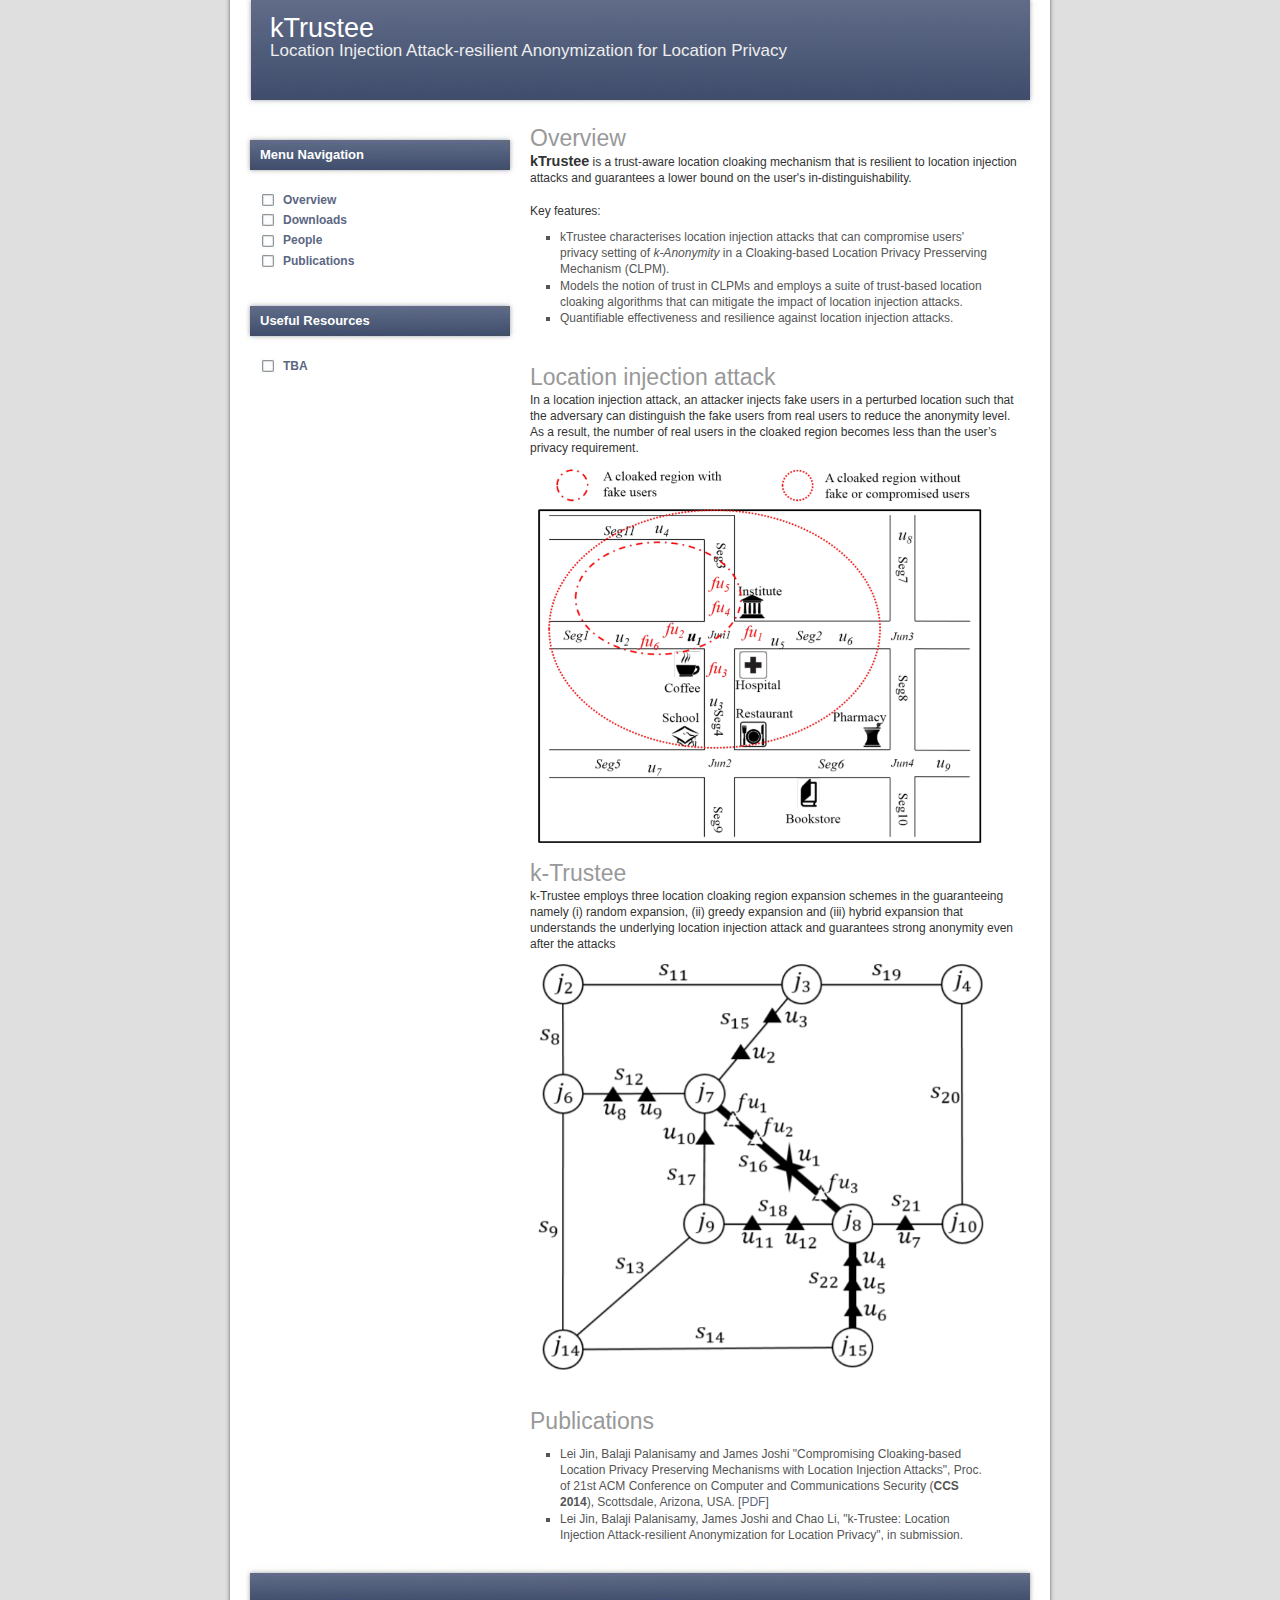
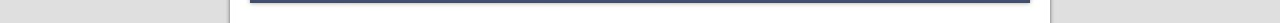
<file: index.html>
<!DOCTYPE html PUBLIC "-//W3C//DTD XHTML 1.0 Strict//EN" "http://www.w3.org/TR/xhtml1/DTD/xhtml1-strict.dtd">
<html xmlns="http://www.w3.org/1999/xhtml">
<head>
	<title>Free xhtml template - minimalistic-design.com</title>	
	<meta http-equiv="Content-Type" content="text/html; charset=UTF-8" />
	<link rel="stylesheet" type="text/css" href="style.css" media="screen" />
</head>
<body>

	<div id="page">

		<div id="header">
		<h1><a href="#">kTrustee</a></h1>
			<h2> Location Injection Attack-resilient Anonymization for Location Privacy</h2>
		</div>

		<div id="wrapper">

			<div id="content">

				<h2>Overview</h2>
				<b><big>kTrustee</big></b> is a trust-aware location cloaking mechanism that is resilient to location injection attacks and guarantees a lower bound on the user's in-distinguishability.
				<br /><br />
				Key features:
				<ul>
					<li>kTrustee characterises location injection attacks that can compromise users' privacy 
						setting of <i>k-Anonymity</i> in a Cloaking-based Location Privacy Presserving Mechanism (CLPM). 
						</li>
					<li>Models the notion of trust in CLPMs and employs a suite of trust-based location cloaking 
						algorithms that can mitigate the impact of location injection attacks.</li>
					<li>Quantifiable effectiveness and resilience against location injection attacks.</li>

				</ul> 
				<br /><br />
				
				<h2>Location injection attack</h2> 
				<p>
				In a location injection attack, an attacker injects fake users in a perturbed location such that the adversary
					can distinguish the fake users from real users to reduce the anonymity level.
					 As a result, the number of real users in the cloaked region becomes less than the user’s privacy 
					requirement.
                <div id="attack">
					<img width="450px" src="figures/attack.jpg" alt="attack" />
				</div>
				</p>

				<br /><br />

				<h2>k-Trustee</h2> 
				<div>k-Trustee employs three location cloaking region expansion schemes in the
					guaranteeing namely (i) random expansion, (ii) greedy expansion and (iii) hybrid expansion that understands
			the underlying location injection attack and guarantees strong anonymity even after the attacks</div>
				<div id="algorithm">
					<img width="450px" src="figures/algorithm.jpg" alt="algorithm" />
				</div>
				
				<br /><br />

				<h2 id="publications">Publications</h2> 
				<ul>
					<li>Lei Jin, Balaji Palanisamy and James Joshi "Compromising Cloaking-based Location Privacy Preserving Mechanisms with Location Injection Attacks", Proc. of 21st ACM Conference on Computer and Communications Security (<b>CCS 2014</b>), Scottsdale, Arizona, USA. [<a href="http://www.sis.pitt.edu/bpalan/papers/LocInjection-CCS2014.pdf">PDF</a>]</li>
					<li>Lei Jin, Balaji Palanisamy, James Joshi and Chao Li, "k-Trustee: Location Injection Attack-resilient Anonymization for Location Privacy", in submission.</li>
				</ul>
				

			</div>

			<div id="sidebar"> 

				<h2>Menu Navigation</h2>

				<ul>
					<li><a href="index.html">Overview</a></li> 
					<li><a href="downloads.html">Downloads</a></li> 
					<li><a href="people.html">People</a></li> 
					<li><a href="index.html#publications">Publications</a></li>
				</ul>

				<h2>Useful Resources</h2>

				<ul>
					<li><a href="#">TBA</a></li>  
				</ul>

			</div>

			<div style="clear: both;"> </div>

		</div>

		<div id="footer">
			<p>
				
			</p>
		</div>

	</div>


</body>

</html>
</file>
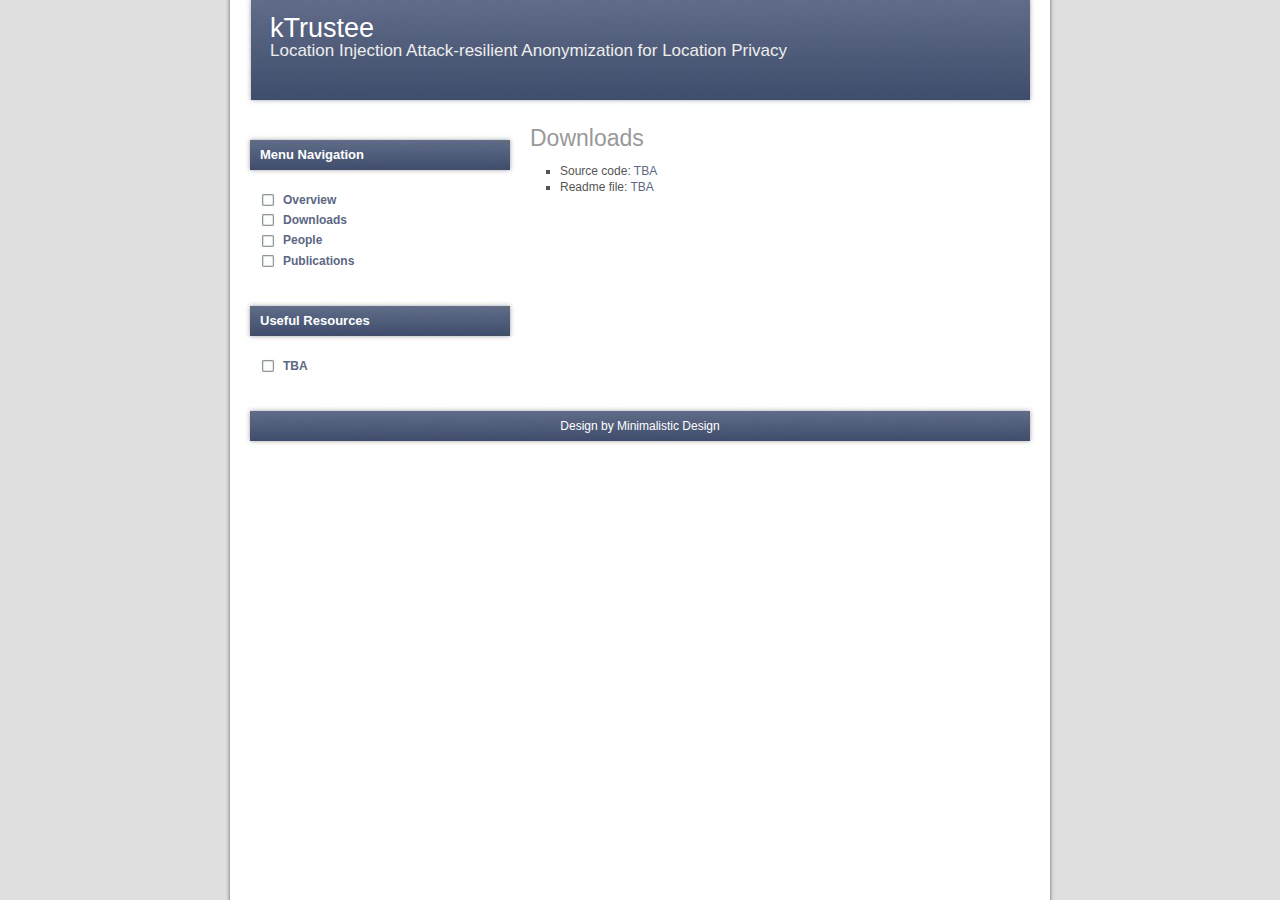
<file: downloads.html>
<!DOCTYPE html PUBLIC "-//W3C//DTD XHTML 1.0 Strict//EN" "http://www.w3.org/TR/xhtml1/DTD/xhtml1-strict.dtd">
<html xmlns="http://www.w3.org/1999/xhtml">
<head>
	<title>Free xhtml template - minimalistic-design.com</title>	
	<meta http-equiv="Content-Type" content="text/html; charset=UTF-8" />
	<link rel="stylesheet" type="text/css" href="style.css" media="screen" />
</head>
<body>

	<div id="page">

		<div id="header">
		<h1><a href="#">kTrustee</a></h1>
			<h2> Location Injection Attack-resilient Anonymization for Location Privacy</h2>
		</div>


		<div id="wrapper">

			<div id="content">

				<h2>Downloads</h2>
				<ul>
					<li>Source code: <a href="#">TBA</a></li>
					<li>Readme file: <a href="#">TBA</a></li>
				</ul>
				

			</div>

			<div id="sidebar"> 

				<h2>Menu Navigation</h2>

				<ul>
					<li><a href="index.html">Overview</a></li> 
					<li><a href="downloads.html">Downloads</a></li> 
					<li><a href="people.html">People</a></li> 
					<li><a href="index.html#publications">Publications</a></li>
				</ul>

				<h2>Useful Resources</h2>

				<ul>
					<li><a href="#">TBA</a></li>  
				</ul>

			</div>

			<div style="clear: both;"> </div>

		</div>

		<div id="footer">
			<p>
				Design by <a href="http://www.minimalistic-design.com">Minimalistic Design</a>
			</p>
		</div>

	</div>


</body>

</html>
</file>
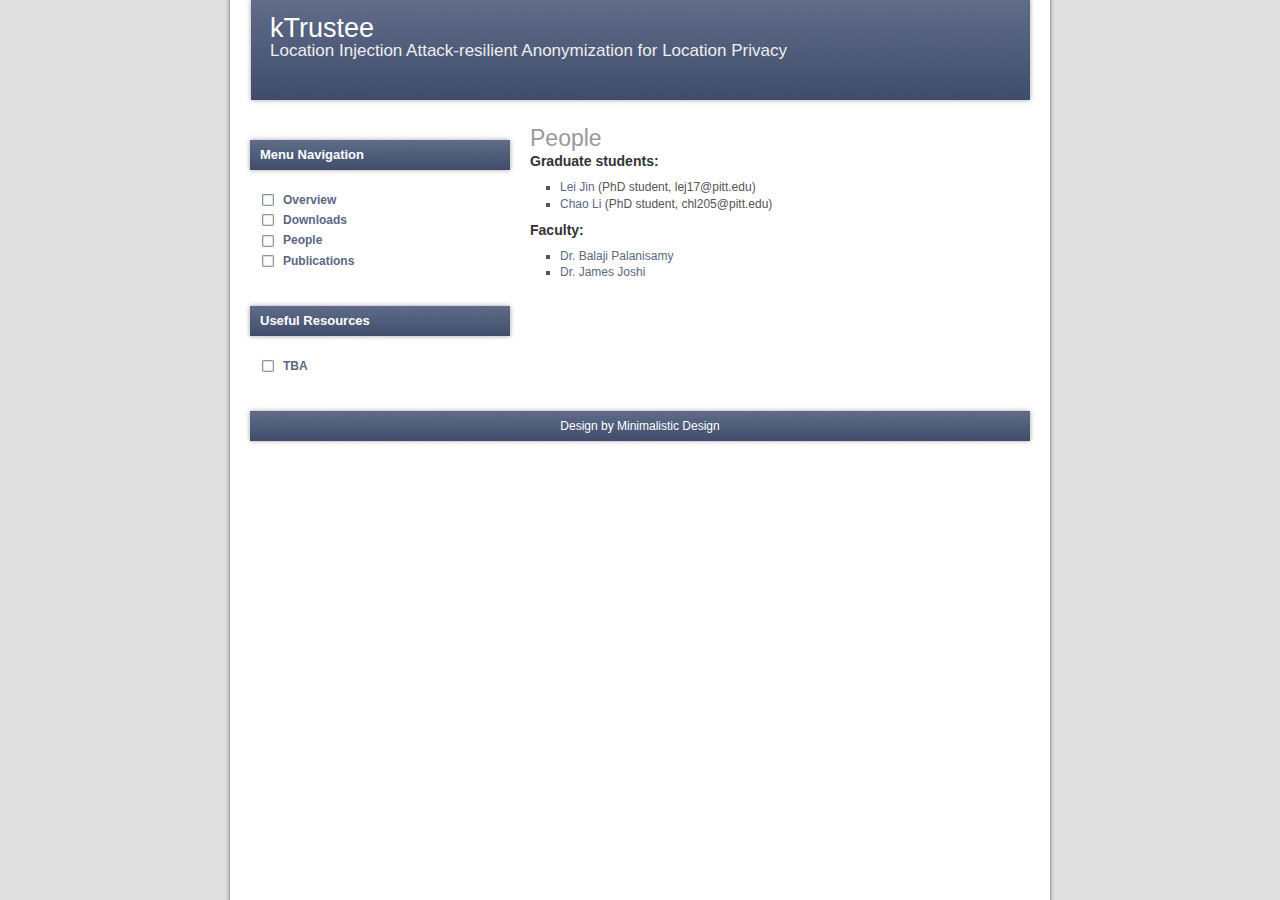
<file: people.html>
<!DOCTYPE html PUBLIC "-//W3C//DTD XHTML 1.0 Strict//EN" "http://www.w3.org/TR/xhtml1/DTD/xhtml1-strict.dtd">
<html xmlns="http://www.w3.org/1999/xhtml">
<head>
	<title>Free xhtml template - minimalistic-design.com</title>	
	<meta http-equiv="Content-Type" content="text/html; charset=UTF-8" />
	<link rel="stylesheet" type="text/css" href="style.css" media="screen" />
</head>
<body>

	<div id="page">

		<div id="header">
		<h1><a href="#">kTrustee</a></h1>
			<h2> Location Injection Attack-resilient Anonymization for Location Privacy</h2>
		</div>


		<div id="wrapper">

			<div id="content">

				<h2>People</h2>
				<h3>Graduate students:</h3>
				<ul>
					<li><a href="http://www.pitt.edu/~lej17/">Lei Jin</a> (PhD student, lej17@pitt.edu)</li>
					<li><a href="http://www.lichao.work/">Chao Li</a> (PhD student, chl205@pitt.edu)</li>
				</ul>

				<h3>Faculty:</h3>
				<ul>
					<li><a href="http://www.sis.pitt.edu/bpalan/">Dr. Balaji Palanisamy</a></li>
					<li><a href="https://www.sis.pitt.edu/jjoshi/">Dr. James Joshi</a></li>
				</ul>

			</div>

			<div id="sidebar"> 

				<h2>Menu Navigation</h2>

				<ul>
					<li><a href="index.html">Overview</a></li> 
					<li><a href="downloads.html">Downloads</a></li> 
					<li><a href="people.html">People</a></li> 
					<li><a href="index.html#publications">Publications</a></li>
				</ul>

				<h2>Useful Resources</h2>

				<ul>
					<li><a href="#">TBA</a></li>  
				</ul>

			</div>

			<div style="clear: both;"> </div>

		</div>

		<div id="footer">
			<p>
				Design by <a href="http://www.minimalistic-design.com">Minimalistic Design</a>
			</p>
		</div>

	</div>


</body>

</html>
</file>
<file: style.css>
*{margin:0; padding:0;}

body {
    font-family: Verdana, Arial, "Trebuchet MS", Sans-Serif, Georgia, Courier, "Times New Roman", Serif;
    font-size: 12px; 
    background: #dfdfdf url(images/bg.jpg) repeat-y top center;
    color: #333; 
    margin:0; 
    padding:0;
    line-height: 135%;
}

a { color: #5C6783; text-decoration: none; }
a:hover { text-decoration: none; color : #880000; }

img{ border: none; padding: 6px; } 
img a{border:none;} 

ul { list-style-type: none; }

#page {
    width: 800px;
    margin: 0 auto;
}

#header { 
    background: url(images/header.jpg) no-repeat;
    height: 110px;
}
#header h1 {
    font-size: 27px;
    font-weight: 100;
    padding: 20px 0 0 30px;
}
#header h1 a {
    color: #fff;
}
#header h1 a:hover {
    color: #BFD5FF;
}
#header h2 {
    color: #eee;
    font-size: 17px;
    font-weight: 100;
    padding: 7px 0 0 30px;
}

#index_image {
    float: right; 
    padding: 0 10px 10px 0;
    height: 200px;
    width: 200px;
}

#threat {
    float: right; 
    padding: 0 10px 10px 0;
    height: 200px;
    width: 200px;
}

#location_privacy {
    float: right; 
    padding: 0 10px 10px 0;
    height: 100px;
    width: 200px;
}

#location_anonymization {
    float: left; 
    padding: 0 10px 10px 0;
    height: 150px;
    width: 300px;
}

#existing {
    float: right; 
    padding: 0 10px 10px 0;
    height: 150px;
    width: 300px;
}

#forward_collision {
    float: left; 
    padding: 0 10px 10px 0;
    height: 150px;
    width: 220px;
}

#backward_collision {
    float: right; 
    padding: 0 10px 10px 0;
    height: 150px;
    width: 220px;
}

#varying_sen1 {
    float: left; 
    padding: 0 10px 10px 0;
    height: 178px;
    width: 220px;
}

#varying_sen2 {
    float: right; 
    padding: 0 10px 10px 0;
    height: 178px;
    width: 220px;
}

#algorithm {
    float: left; 
    padding: 0 10px 10px 0;
    height: 450px;
    width: 450px;
}

#attack {
    float: left; 
    padding: 0 30px 20px 0;
    height: 388px;
    width: 470px;
}

#algorithm1 {
    float: left; 
    padding: 0 10px 20px 0;
    height: 100px;
    width: 500px;
}

#algorithm2 {
    float: left; 
    padding: 0 10px 10px 0;
    height: 100px;
    width: 450px;
}

#motivation1 {
    float: right; 
    padding: 0 10px 10px 0;
    height: 250px;
    width: 450px;
}

#motivation2 {
    float: right; 
    padding: 0 10px 10px 0;
    height: 250px;
    width: 450px;
}

#group {
    float: right; 
    padding: 0 10px 30px 0;
    height: 154px;
    width: 450px;
}

#mechanism {
    float: right; 
    padding: 0 10px 30px 0;
    height: 154px;
    width: 450px;
}

#network {
    float: right; 
    padding: 0 10px 10px 0;
    height: 250px;
    width: 450px;
}

#framework {
    float: right; 
    padding: 0 20px 0px 0;
    height: 250px;
    width: 450px;
}



#wrapper {
    padding: 0 20px 0 0;

}

#content {
    float: right;
    width: 490px;
    padding-top: 20px;
    padding-bottom: 10px;
    text-align: left;
}

#sidebar {
    float: left;
    width: 280px;
    padding-bottom: 20px;
}

#footer {
    margin: 0 auto 10px auto;
    background: #fff url(images/footer.jpg) no-repeat;
    height: 50px;
    line-height: 50px;
    font-weight: 100;
    font-size: 12px;
    text-align: center;
    color #fff;	
}
#footer p { color: #fff; }
#footer a { color: #fff; text-decoration: none; }
#footer a:hover { text-decoration: underline; }

#content h2 {
    font-weight: 100;
    font-size: 23px;
    margin: 0 0 4px; padding: 0 0 3px; 
    color: #999;
}

#content ul {
    color: #555555;
    padding: 10px 30px;
}
#content ul li {
    list-style-type: square;
}

#sidebar img { padding: 0; margin: 0; }
#sidebar ul {
    list-style-type: none; 
}

#sidebar h2 {
    background: #FBD499 url(images/sidebarh2.jpg) no-repeat;
    height: 50px;
    line-height: 50px;
    font-weight: 600;
    font-size: 13px;
    margin: 20px 0 0 0; padding: 0 0 0 20px; 
    color: #fff;
}

#sidebar ul {
    padding: 10px 0 5px 20px;
}

#sidebar ul li {
    background: url(images/bullet.jpg) no-repeat center left;
    padding: 2px 0 2px 23px;
}
#sidebar ul li a { font-size: 12px; font-weight: 600; }
</file>
